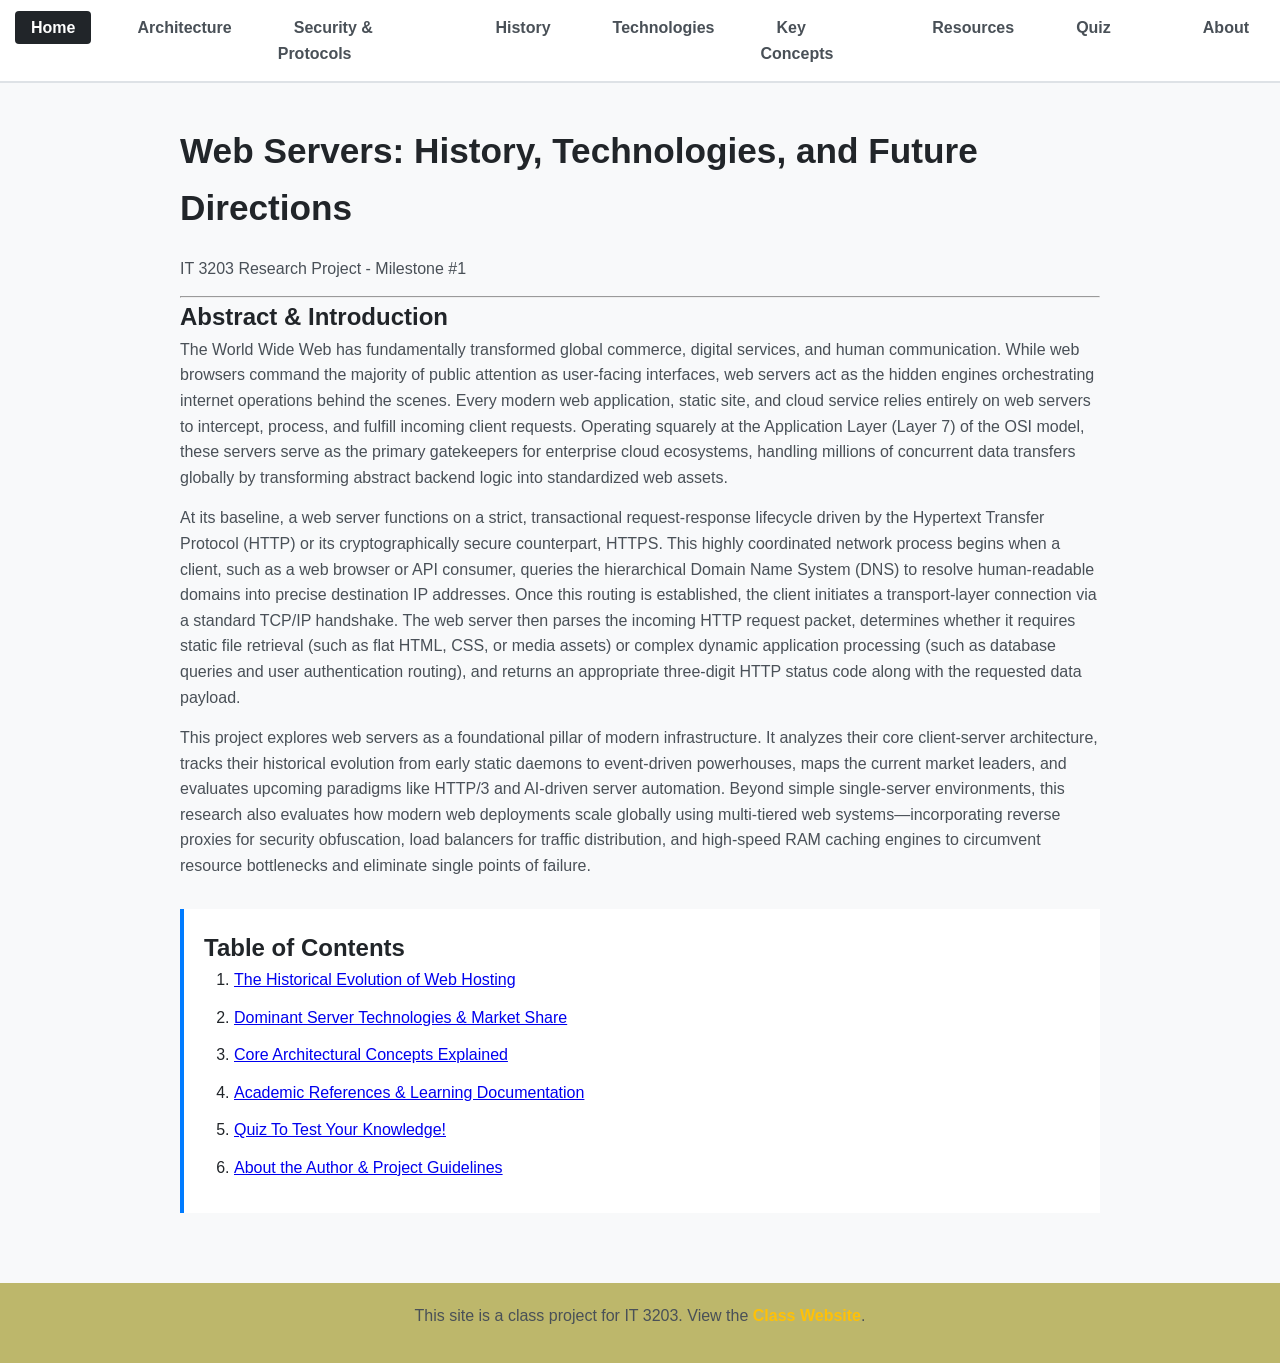
<file: index.html>
<!DOCTYPE html>
<html lang="en">
<head>
    <meta charset="UTF-8">
    <meta name="viewport" content="width=device-width, initial-scale=1.0">
    <title>Web Servers: The Backbone of the Internet</title>
    <link rel="stylesheet" href="style.css">
</head>
<body>
    <header>
        <nav class="main-nav">
            <ul>
                <li><a href="index.html" class="active">Home</a></li>
                <li><a href="architecture.html">Architecture</a></li>
                <li><a href="security.html">Security & Protocols</a></li>
                <li><a href="history.html">History</a></li>
                <li><a href="tech.html">Technologies</a></li>
                <li><a href="concepts.html">Key Concepts</a></li>
                <li><a href="resources.html">Resources</a></li>
                <li><a href="quiz.html">Quiz</a></li> <li>
                <li><a href="about.html">About</a></li>
            </ul>
        </nav>
    </header>

    <main class="content-wrapper">
        <section class="hero-section">
            <h1>Web Servers: History, Technologies, and Future Directions</h1>
            <p class="subtitle">IT 3203 Research Project - Milestone #1</p>
        </section>

        <hr>

        <section class="abstract">
            <h2>Abstract & Introduction</h2>
            <p>The World Wide Web has fundamentally transformed global commerce, digital services, and human communication. While web browsers command the majority of public attention as user-facing interfaces, web servers act as the hidden engines orchestrating internet operations behind the scenes. Every modern web application, static site, and cloud service relies entirely on web servers to intercept, process, and fulfill incoming client requests. Operating squarely at the Application Layer (Layer 7) of the OSI model, these servers serve as the primary gatekeepers for enterprise cloud ecosystems, handling millions of concurrent data transfers globally by transforming abstract backend logic into standardized web assets.</p>
            
            <p>At its baseline, a web server functions on a strict, transactional request-response lifecycle driven by the Hypertext Transfer Protocol (HTTP) or its cryptographically secure counterpart, HTTPS. This highly coordinated network process begins when a client, such as a web browser or API consumer, queries the hierarchical Domain Name System (DNS) to resolve human-readable domains into precise destination IP addresses. Once this routing is established, the client initiates a transport-layer connection via a standard TCP/IP handshake. The web server then parses the incoming HTTP request packet, determines whether it requires static file retrieval (such as flat HTML, CSS, or media assets) or complex dynamic application processing (such as database queries and user authentication routing), and returns an appropriate three-digit HTTP status code along with the requested data payload.</p>
            
            <p>This project explores web servers as a foundational pillar of modern infrastructure. It analyzes their core client-server architecture, tracks their historical evolution from early static daemons to event-driven powerhouses, maps the current market leaders, and evaluates upcoming paradigms like HTTP/3 and AI-driven server automation. Beyond simple single-server environments, this research also evaluates how modern web deployments scale globally using multi-tiered web systems—incorporating reverse proxies for security obfuscation, load balancers for traffic distribution, and high-speed RAM caching engines to circumvent resource bottlenecks and eliminate single points of failure.</p>
        </section>

        <section class="toc-box">
            <h2>Table of Contents</h2>
            <ol class="toc-list">
                <li><a href="history.html">The Historical Evolution of Web Hosting</a></li>
                <li><a href="tech.html">Dominant Server Technologies & Market Share</a></li>
                <li><a href="concepts.html">Core Architectural Concepts Explained</a></li>
                <li><a href="resources.html">Academic References & Learning Documentation</a></li>
                <li><a href="quiz.html">Quiz To Test Your Knowledge!</a></li>
                <li><a href="about.html">About the Author & Project Guidelines</a></li>
            </ol>
        </section>
    </main>

    <footer>
        <p>This site is a class project for IT 3203. View the <a href="https://ksuweb.github.io/IT3203/" target="_blank">Class Website</a>.</p>
    </footer>
    <script src="quiz.js"></script>
</body>
</html>
</file>
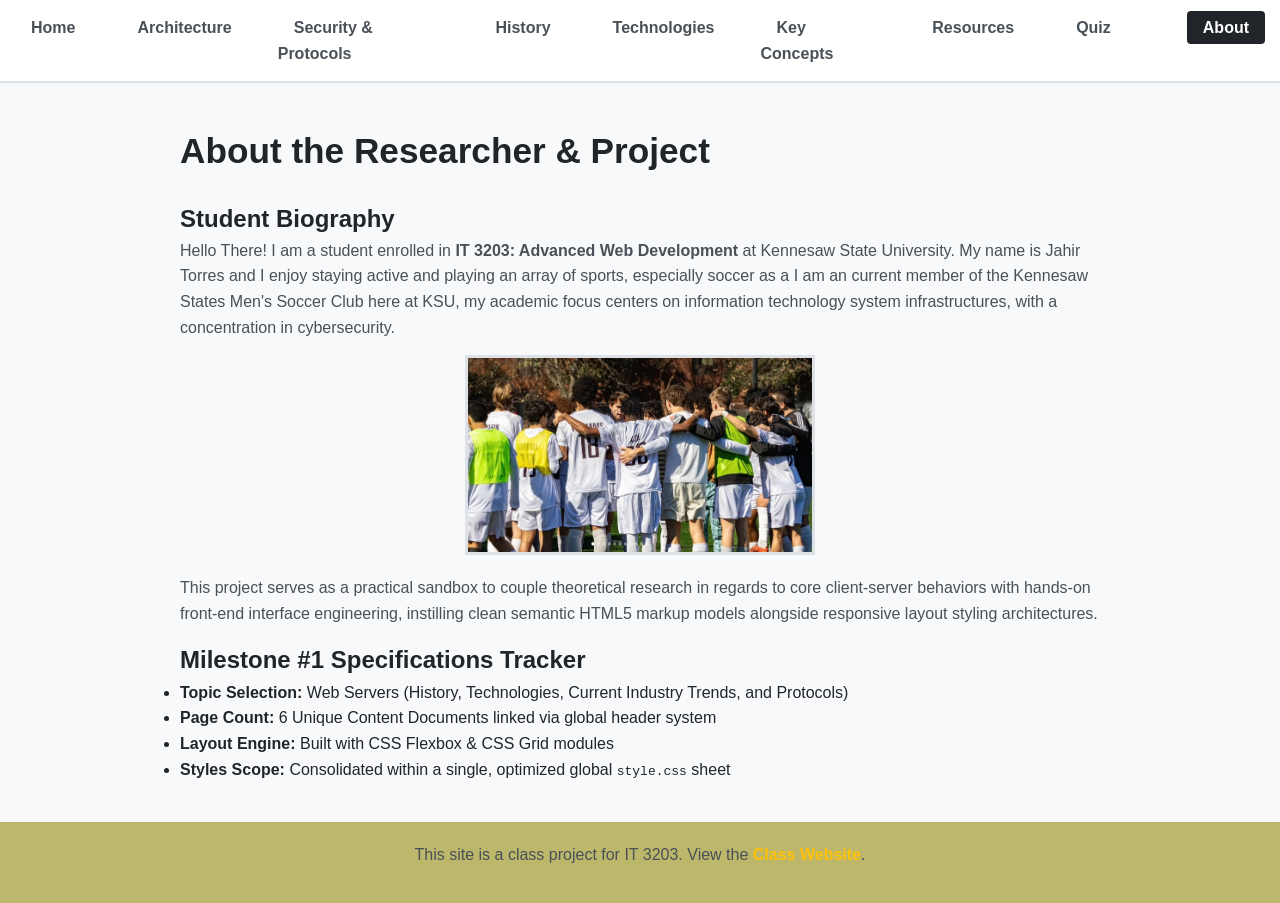
<file: about.html>
<!DOCTYPE html>
<html lang="en">
<head>
    <meta charset="UTF-8">
    <meta name="viewport" content="width=device-width, initial-scale=1.0">
    <title>About Me</title>
    <link rel="stylesheet" href="style.css">
</head>
<body>
    <header>
        <nav class="main-nav">
            <ul>
                <li><a href="index.html">Home</a></li>
                <li><a href="architecture.html">Architecture</a></li>
                <li><a href="security.html">Security & Protocols</a></li>
                <li><a href="history.html">History</a></li>
                <li><a href="tech.html">Technologies</a></li>
                <li><a href="concepts.html">Key Concepts</a></li>
                <li><a href="resources.html">Resources</a></li>
                <li><a href="quiz.html">Quiz</a></li> <li></li>
                <li><a href="about.html" class="active">About</a></li>
            </ul>
        </nav>
    </header>

    <main class="content-wrapper">
        <h1>About the Researcher & Project</h1>
        
        <section class="profile-card">
            <h2>Student Biography</h2>
            <p>Hello There! I am a student enrolled in <strong>IT 3203: Advanced Web Development</strong> at Kennesaw State University. My name is Jahir Torres and I enjoy staying active and playing an array of sports, especially soccer as a I am an current member of the Kennesaw States Men's Soccer Club here at KSU, my academic focus centers on information technology system infrastructures, with a concentration in cybersecurity.</p>
            <img src="ksuclub.jpg.jpeg"class="profile-pic">
            <p>This project serves as a practical sandbox to couple theoretical research in regards to core client-server behaviors with hands-on front-end interface engineering, instilling clean semantic HTML5 markup models alongside responsive layout styling architectures.</p>
        </section>

        <section class="project-summary">
            <h2>Milestone #1 Specifications Tracker</h2>
            <ul>
                <li><strong>Topic Selection:</strong> Web Servers (History, Technologies, Current Industry Trends, and Protocols)</li>
                <li><strong>Page Count:</strong> 6 Unique Content Documents linked via global header system</li>
                <li><strong>Layout Engine:</strong> Built with CSS Flexbox & CSS Grid modules</li>
                <li><strong>Styles Scope:</strong> Consolidated within a single, optimized global <code>style.css</code> sheet</li>
            </ul>
        </section>
    </main>

    <footer>
        <p>This site is a class project for IT 3203. View the <a href="https://ksuweb.github.io/IT3203/" target="_blank">Class Website</a>.</p>
    </footer>
    <script src="quiz.js"></script>
</body>
</html>
</file>
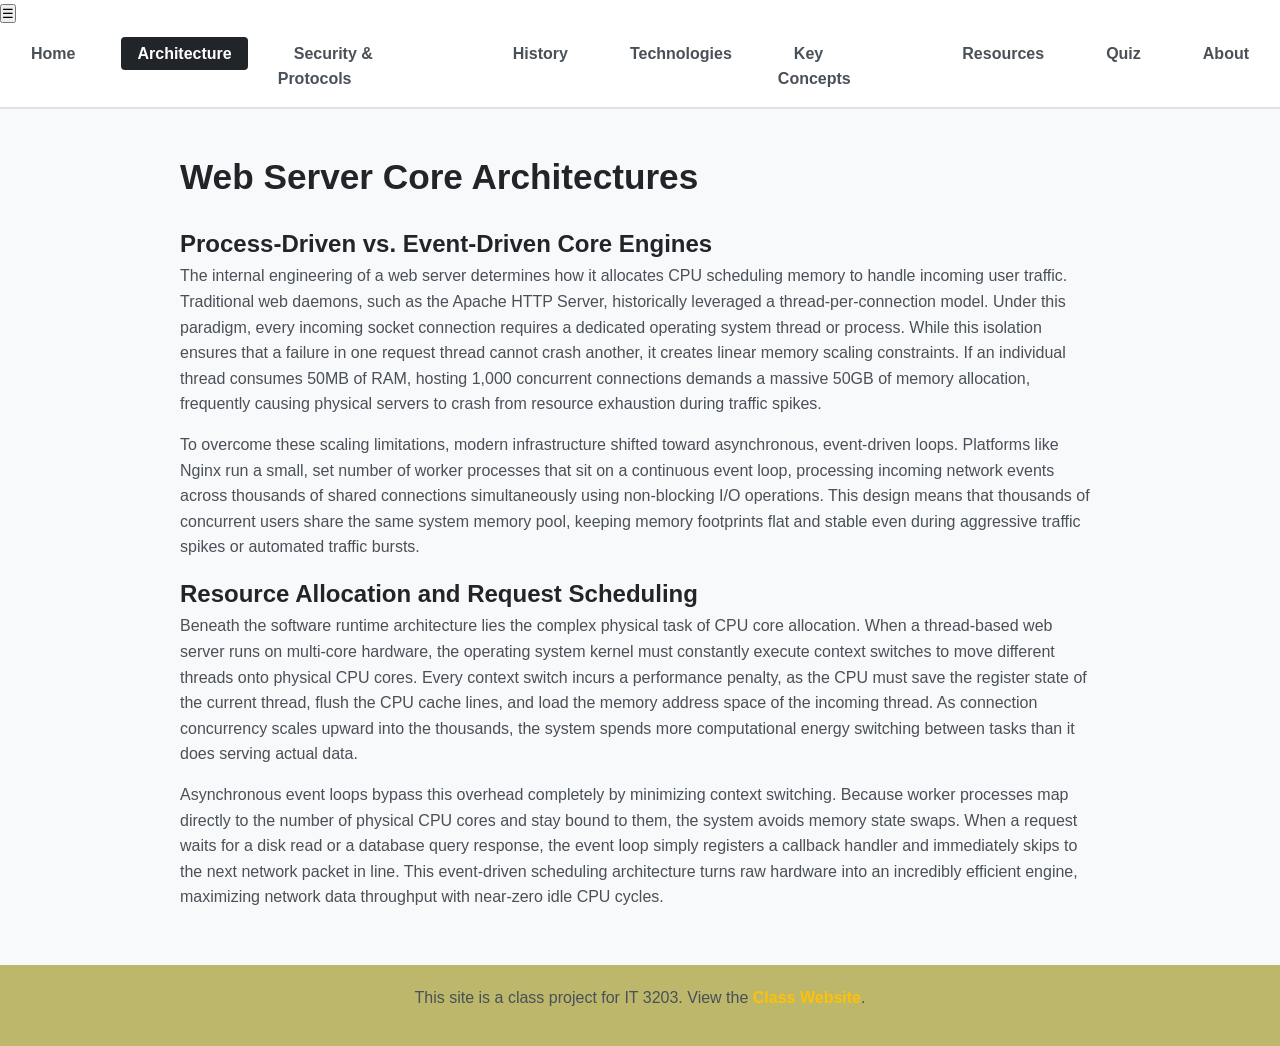
<file: architecture.html>
<!DOCTYPE html>
<html lang="en">
<head>
    <meta charset="UTF-8">
    <meta name="viewport" content="width=device-width, initial-scale=1.0">
    <title>Server Architectures - Web Systems</title>
    <link rel="stylesheet" href="style.css">
</head>
<body>
    <header>
        <nav class="main-nav">
            <button class="menu-toggle" aria-label="Toggle navigation">☰</button>
            <ul class="nav-links">
                <li><a href="index.html">Home</a></li>
                <li><a href="architecture.html" class="active">Architecture</a></li>
                <li><a href="security.html">Security & Protocols</a></li>
                 <li><a href="history.html">History</a></li>
                 <li><a href="tech.html">Technologies</a></li>
                <li><a href="concepts.html">Key Concepts</a></li>
                <li><a href="resources.html">Resources</a></li>
                <li><a href="quiz.html">Quiz</a></li>
                <li><a href="about.html">About</a></li>
            </ul>
        </nav>
    </header>

    <main class="content-wrapper">
        <h1>Web Server Core Architectures</h1>

        <section class="architecture-types">
            <h2>Process-Driven vs. Event-Driven Core Engines</h2>
            <p>The internal engineering of a web server determines how it allocates CPU scheduling memory to handle incoming user traffic. Traditional web daemons, such as the Apache HTTP Server, historically leveraged a thread-per-connection model. Under this paradigm, every incoming socket connection requires a dedicated operating system thread or process. While this isolation ensures that a failure in one request thread cannot crash another, it creates linear memory scaling constraints. If an individual thread consumes 50MB of RAM, hosting 1,000 concurrent connections demands a massive 50GB of memory allocation, frequently causing physical servers to crash from resource exhaustion during traffic spikes.</p>
            
            <p>To overcome these scaling limitations, modern infrastructure shifted toward asynchronous, event-driven loops. Platforms like Nginx run a small, set number of worker processes that sit on a continuous event loop, processing incoming network events across thousands of shared connections simultaneously using non-blocking I/O operations. This design means that thousands of concurrent users share the same system memory pool, keeping memory footprints flat and stable even during aggressive traffic spikes or automated traffic bursts.</p>
        </section>

        <section class="resource-allocation">
            <h2>Resource Allocation and Request Scheduling</h2>
            <p>Beneath the software runtime architecture lies the complex physical task of CPU core allocation. When a thread-based web server runs on multi-core hardware, the operating system kernel must constantly execute context switches to move different threads onto physical CPU cores. Every context switch incurs a performance penalty, as the CPU must save the register state of the current thread, flush the CPU cache lines, and load the memory address space of the incoming thread. As connection concurrency scales upward into the thousands, the system spends more computational energy switching between tasks than it does serving actual data.</p>
            
            <p>Asynchronous event loops bypass this overhead completely by minimizing context switching. Because worker processes map directly to the number of physical CPU cores and stay bound to them, the system avoids memory state swaps. When a request waits for a disk read or a database query response, the event loop simply registers a callback handler and immediately skips to the next network packet in line. This event-driven scheduling architecture turns raw hardware into an incredibly efficient engine, maximizing network data throughput with near-zero idle CPU cycles.</p>
        </section>
    </main>

    <footer>
        <p>This site is a class project for IT 3203. View the <a href="https://ksuweb.github.io/IT3203/" target="_blank">Class Website</a>.</p>
    </footer>
    <script src="quiz.js"></script>
</body>
</html>
</file>
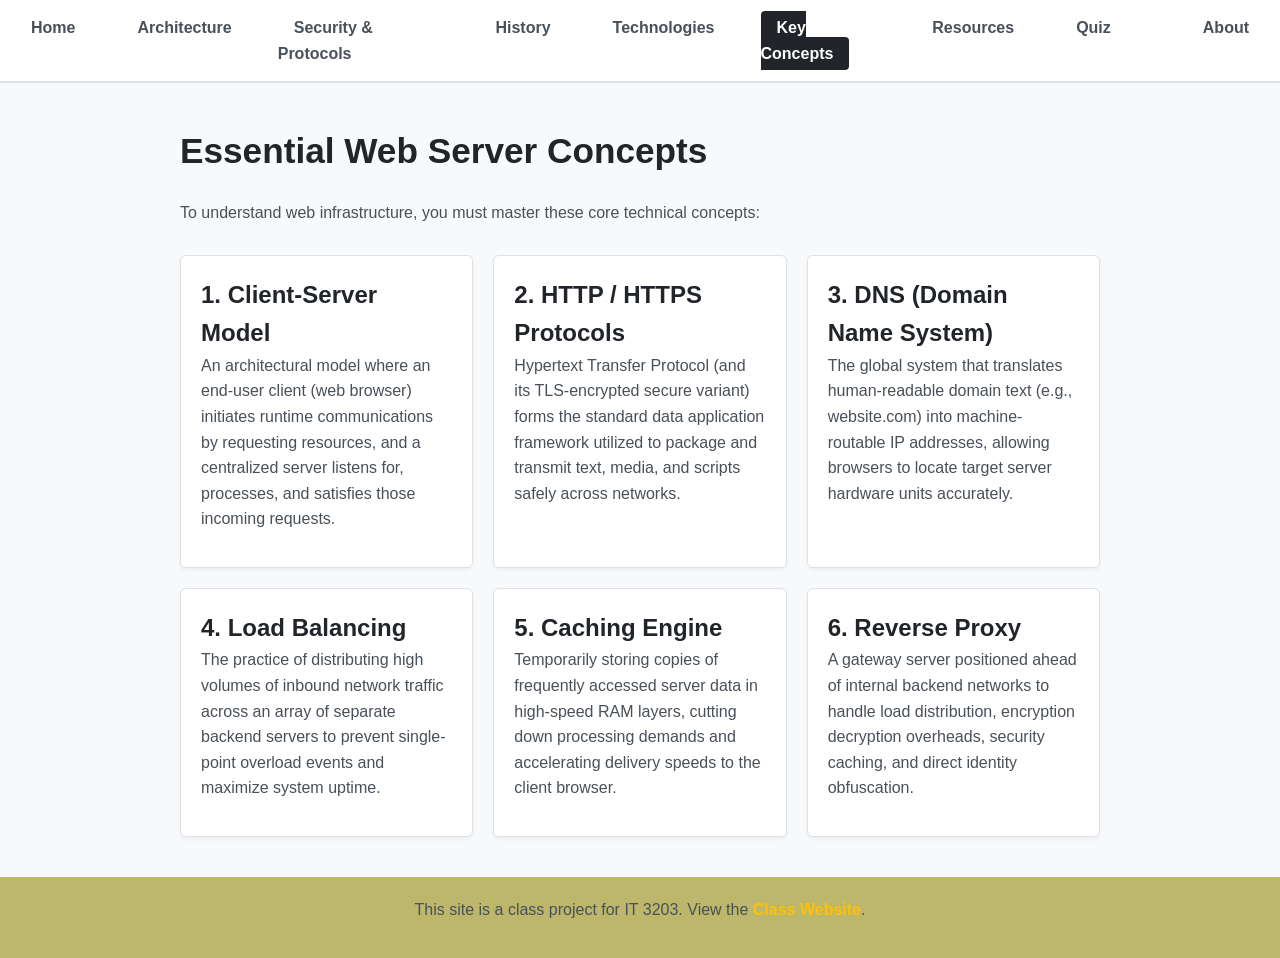
<file: concepts.html>
<!DOCTYPE html>
<html lang="en">
<head>
    <meta charset="UTF-8">
    <meta name="viewport" content="width=device-width, initial-scale=1.0">
    <title>Key Concepts</title>
    <link rel="stylesheet" href="style.css">
</head>
<body>
    <header>
        <nav class="main-nav">
            <ul>
                <li><a href="index.html">Home</a></li>
                <li><a href="architecture.html">Architecture</a></li>
                <li><a href="security.html">Security & Protocols</a></li>
                <li><a href="history.html">History</a></li>
                <li><a href="tech.html">Technologies</a></li>
                <li><a href="concepts.html" class="active">Key Concepts</a></li>
                <li><a href="resources.html">Resources</a></li>
                <li><a href="quiz.html">Quiz</a></li> <li></li>
                <li><a href="about.html">About</a></li>
            </ul>
        </nav>
    </header>

    <main class="content-wrapper">
        <h1>Essential Web Server Concepts</h1>
        <p>To understand web infrastructure, you must master these core technical concepts:</p>
        
        <div class="concepts-grid">
            <div class="card">
                <h2>1. Client-Server Model</h2>
                <p>An architectural model where an end-user client (web browser) initiates runtime communications by requesting resources, and a centralized server listens for, processes, and satisfies those incoming requests.</p>
            </div>
            <div class="card">
                <h2>2. HTTP / HTTPS Protocols</h2>
                <p>Hypertext Transfer Protocol (and its TLS-encrypted secure variant) forms the standard data application framework utilized to package and transmit text, media, and scripts safely across networks.</p>
            </div>
            <div class="card">
                <h2>3. DNS (Domain Name System)</h2>
                <p>The global system that translates human-readable domain text (e.g., website.com) into machine-routable IP addresses, allowing browsers to locate target server hardware units accurately.</p>
            </div>
            <div class="card">
                <h2>4. Load Balancing</h2>
                <p>The practice of distributing high volumes of inbound network traffic across an array of separate backend servers to prevent single-point overload events and maximize system uptime.</p>
            </div>
            <div class="card">
                <h2>5. Caching Engine</h2>
                <p>Temporarily storing copies of frequently accessed server data in high-speed RAM layers, cutting down processing demands and accelerating delivery speeds to the client browser.</p>
            </div>
            <div class="card">
                <h2>6. Reverse Proxy</h2>
                <p>A gateway server positioned ahead of internal backend networks to handle load distribution, encryption decryption overheads, security caching, and direct identity obfuscation.</p>
            </div>
        </div>
    </main>

    <footer>
        <p>This site is a class project for IT 3203. View the <a href="https://ksuweb.github.io/IT3203/" target="_blank">Class Website</a>.</p>
    </footer>
    <script src="quiz.js"></script>
</body>
</html>
</file>
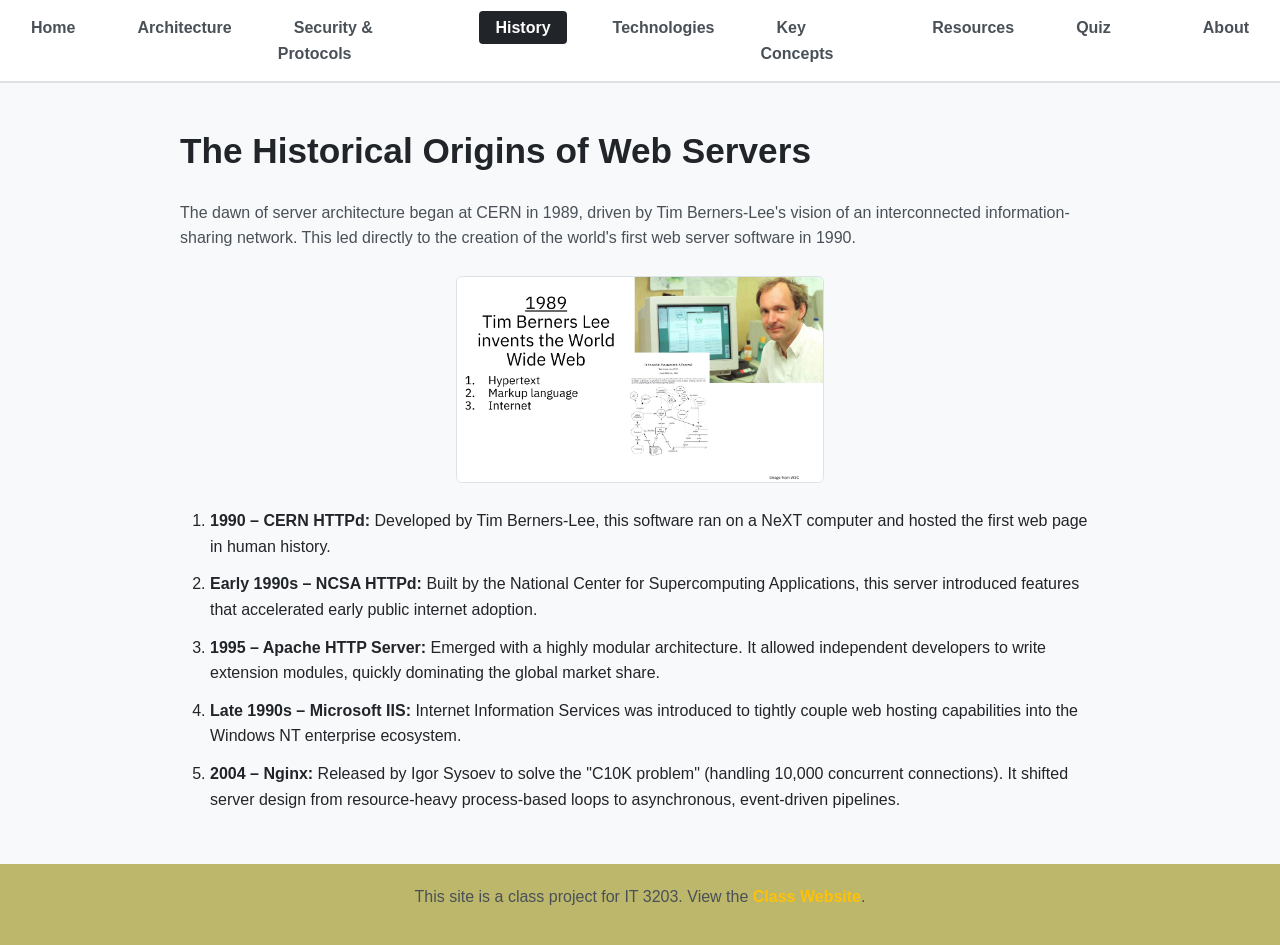
<file: history.html>
<!DOCTYPE html>
<html lang="en">
<head>
    <meta charset="UTF-8">
    <meta name="viewport" content="width=device-width, initial-scale=1.0">
    <title>History of Web Servers</title>
    <link rel="stylesheet" href="style.css">
</head>
<body>
    <header>
        <nav class="main-nav">
            <ul>
                <li><a href="index.html">Home</a></li>
                <li><a href="architecture.html">Architecture</a></li>
                <li><a href="security.html">Security & Protocols</a></li>
                <li><a href="history.html" class="active">History</a></li>
                <li><a href="tech.html">Technologies</a></li>
                <li><a href="concepts.html">Key Concepts</a></li>
                <li><a href="resources.html">Resources</a></li>
                <li><a href="quiz.html">Quiz</a></li> <li></li>
                <li><a href="about.html">About</a></li>
            </ul>
        </nav>
    </header>

    <main class="content-wrapper">
        <h1>The Historical Origins of Web Servers</h1>
        <p>The dawn of server architecture began at CERN in 1989, driven by Tim Berners-Lee's vision of an interconnected information-sharing network. This led directly to the creation of the world's first web server software in 1990.</p>
        <img src="bernerslee.jpeg"class="history-pic">
        
        <ol class="timeline-list">
            <li><strong>1990 – CERN HTTPd:</strong> Developed by Tim Berners-Lee, this software ran on a NeXT computer and hosted the first web page in human history.</li>
            <li><strong>Early 1990s – NCSA HTTPd:</strong> Built by the National Center for Supercomputing Applications, this server introduced features that accelerated early public internet adoption.</li>
            <li><strong>1995 – Apache HTTP Server:</strong> Emerged with a highly modular architecture. It allowed independent developers to write extension modules, quickly dominating the global market share.</li>
            <li><strong>Late 1990s – Microsoft IIS:</strong> Internet Information Services was introduced to tightly couple web hosting capabilities into the Windows NT enterprise ecosystem.</li>
            <li><strong>2004 – Nginx:</strong> Released by Igor Sysoev to solve the "C10K problem" (handling 10,000 concurrent connections). It shifted server design from resource-heavy process-based loops to asynchronous, event-driven pipelines.</li>
        </ol>
    </main>

    <footer>
        <p>This site is a class project for IT 3203. View the <a href="https://ksuweb.github.io/IT3203/" target="_blank">Class Website</a>.</p>
    </footer>
    <script src="quiz.js"></script>
</body>
</html>
</file>
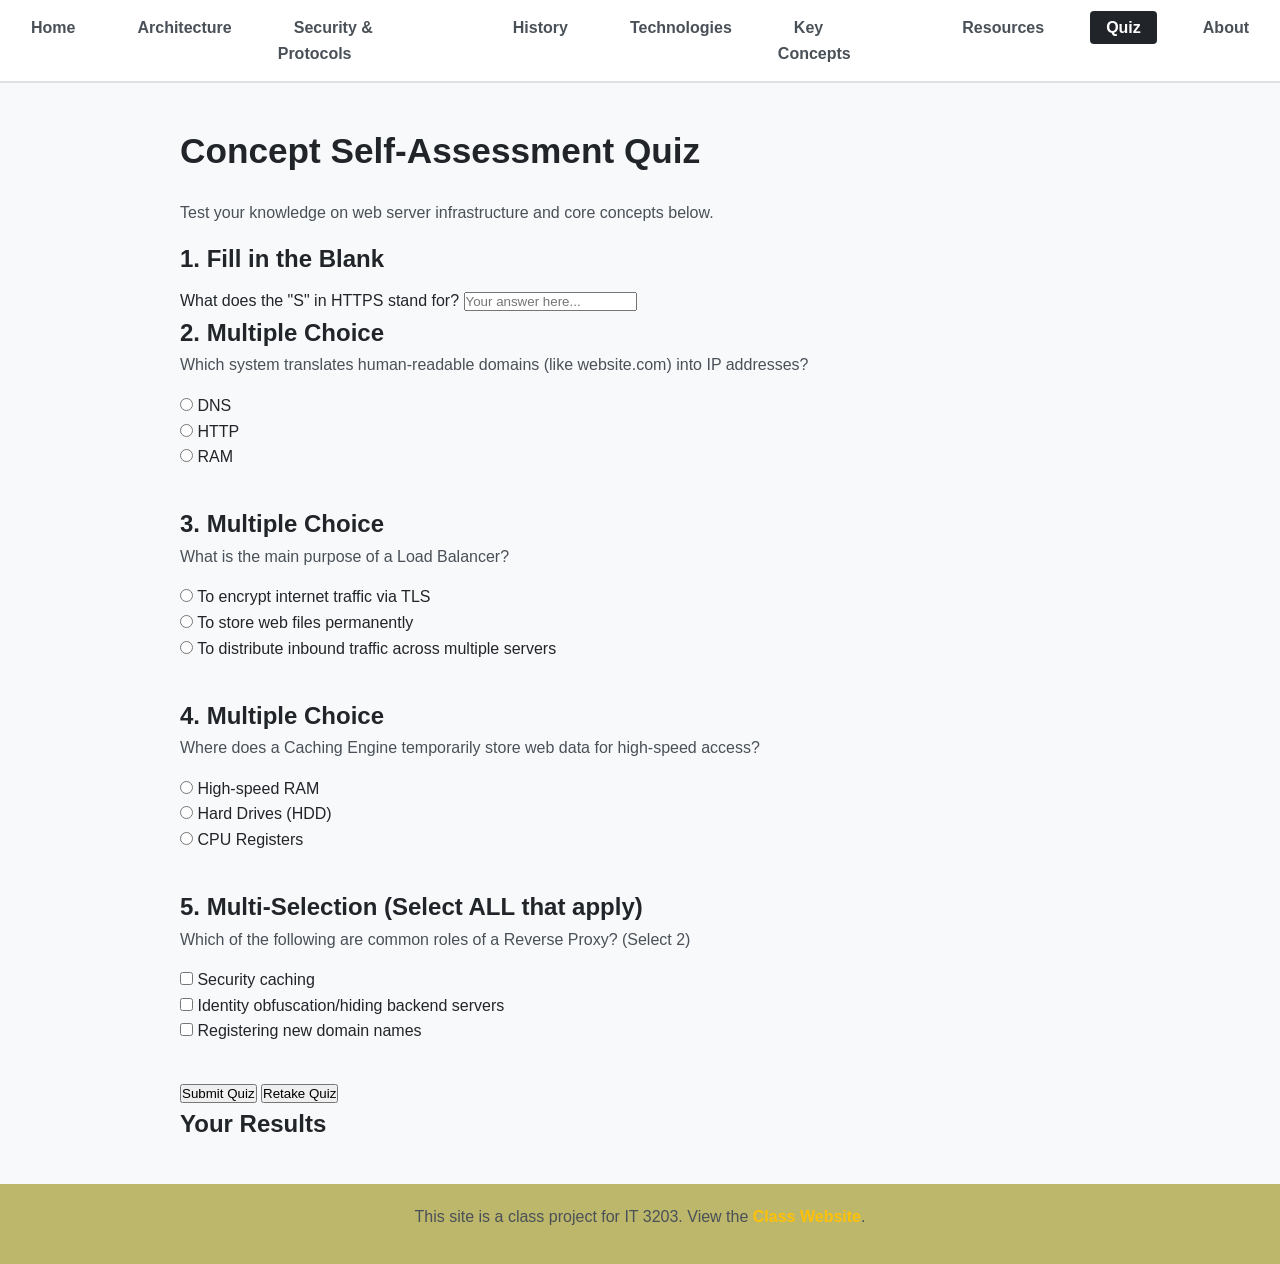
<file: quiz.html>
<!DOCTYPE html>
<html lang="en">
<head>
    <meta charset="UTF-8">
    <meta name="viewport" content="width=device-width, initial-scale=1.0">
    <title>Web Server Concepts - Quiz</title>
    <link rel="stylesheet" href="style.css">
</head>
<body>
    <header>
        <nav class="main-nav">
            <ul>
                <li><a href="index.html">Home</a></li>
                <li><a href="architecture.html">Architecture</a></li>
                <li><a href="security.html">Security & Protocols</a></li>
                <li><a href="history.html">History</a></li>
                <li><a href="tech.html">Technologies</a></li>
                <li><a href="concepts.html">Key Concepts</a></li>
                <li><a href="resources.html">Resources</a></li>
                <li><a href="quiz.html" class="active">Quiz</a></li>
                <li><a href="about.html">About</a></li>
            </ul>
        </nav>
    </header>

    <main class="content-wrapper">
        <h1>Concept Self-Assessment Quiz</h1>
        <p>Test your knowledge on web server infrastructure and core concepts below.</p>

        <form id="quiz-form">
            
            <div class="quiz-question" id="q1-container">
                <h2>1. Fill in the Blank</h2>
                <label for="q1">What does the "S" in HTTPS stand for?</label>
                <input type="text" id="q1" name="q1" placeholder="Your answer here..." required>
                <div class="feedback" id="q1-feedback"></div>
            </div>

            <div class="quiz-question" id="q2-container">
                <h2>2. Multiple Choice</h2>
                <p>Which system translates human-readable domains (like website.com) into IP addresses?</p>
                <label><input type="radio" name="q2" value="DNS" required> DNS</label><br>
                <label><input type="radio" name="q2" value="HTTP"> HTTP</label><br>
                <label><input type="radio" name="q2" value="RAM"> RAM</label><br>
                <div class="feedback" id="q2-feedback"></div>
            </div>

            <div class="quiz-question" id="q3-container">
                <h2>3. Multiple Choice</h2>
                <p>What is the main purpose of a Load Balancer?</p>
                <label><input type="radio" name="q3" value="A" required> To encrypt internet traffic via TLS</label><br>
                <label><input type="radio" name="q3" value="B"> To store web files permanently</label><br>
                <label><input type="radio" name="q3" value="C"> To distribute inbound traffic across multiple servers</label><br>
                <div class="feedback" id="q3-feedback"></div>
            </div>

            <div class="quiz-question" id="q4-container">
                <h2>4. Multiple Choice</h2>
                <p>Where does a Caching Engine temporarily store web data for high-speed access?</p>
                <label><input type="radio" name="q4" value="RAM" required> High-speed RAM</label><br>
                <label><input type="radio" name="q4" value="HDD"> Hard Drives (HDD)</label><br>
                <label><input type="radio" name="q4" value="CPU"> CPU Registers</label><br>
                <div class="feedback" id="q4-feedback"></div>
            </div>

            <div class="quiz-question" id="q5-container">
                <h2>5. Multi-Selection (Select ALL that apply)</h2>
                <p>Which of the following are common roles of a Reverse Proxy? (Select 2)</p>
                <label><input type="checkbox" name="q5" value="caching"> Security caching</label><br>
                <label><input type="checkbox" name="q5" value="obfuscation"> Identity obfuscation/hiding backend servers</label><br>
                <label><input type="checkbox" name="q5" value="domain"> Registering new domain names</label><br>
                <div class="feedback" id="q5-feedback"></div>
            </div>

            <div class="quiz-actions">
                <button type="submit" id="submit-btn">Submit Quiz</button>
                <button type="button" id="reset-btn" class="hidden">Retake Quiz</button>
            </div>
        </form>

        <div id="results-panel" class="hidden">
            <h2>Your Results</h2>
            <div id="score-display"></div>
            <div id="status-display"></div>
        </div>
    </main>

    <footer>
        <p>This site is a class project for IT 3203. View the <a href="https://ksuweb.github.io/IT3203/" target="_blank" rel="noopener">Class Website</a>.</p>
    </footer>

    <script src="quiz.js"></script>
</body>
</html>
</file>
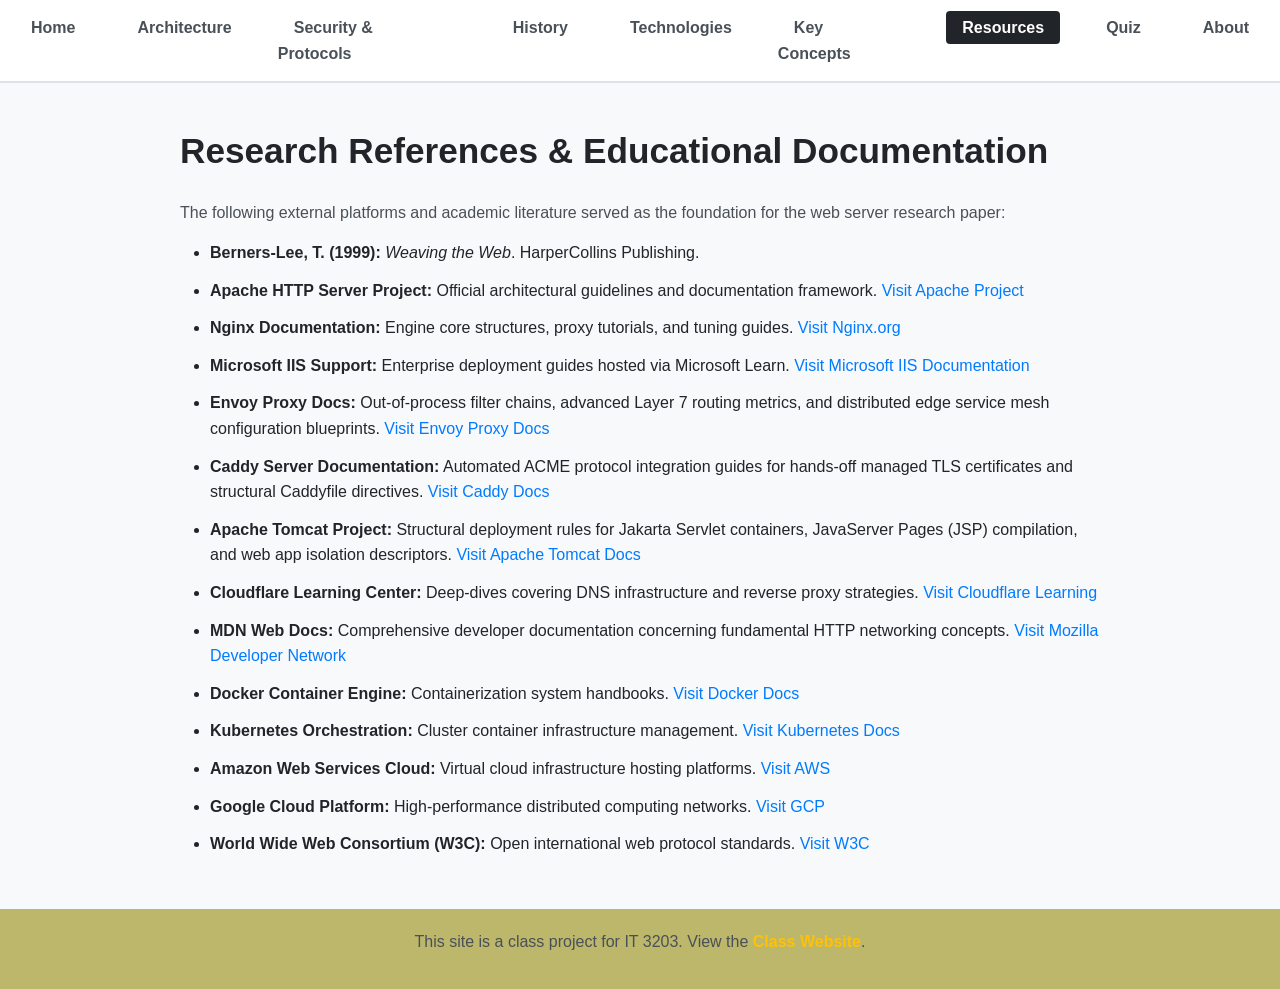
<file: resources.html>
<!DOCTYPE html>
<html lang="en">
<head>
    <meta charset="UTF-8">
    <meta name="viewport" content="width=device-width, initial-scale=1.0">
    <title>References and Resources</title>
    <link rel="stylesheet" href="style.css">
</head>
<body>
    <header>
        <nav class="main-nav">
            <ul>
                <li><a href="index.html">Home</a></li>
                <li><a href="architecture.html">Architecture</a></li>
                <li><a href="security.html">Security & Protocols</a></li>
                <li><a href="history.html">History</a></li>
                <li><a href="tech.html">Technologies</a></li>
                <li><a href="concepts.html">Key Concepts</a></li>
                <li><a href="resources.html" class="active">Resources</a></li>
                <li><a href="quiz.html">Quiz</a></li>
                <li><a href="about.html">About</a></li>
            </ul>
        </nav>
    </header>

    <main class="content-wrapper">
        <h1>Research References & Educational Documentation</h1>
        <p>The following external platforms and academic literature served as the foundation for the web server research paper:</p>
        
        <ul class="resource-list">
            <li><strong>Berners-Lee, T. (1999):</strong> <em>Weaving the Web</em>. HarperCollins Publishing.</li>
            <li><strong>Apache HTTP Server Project:</strong> Official architectural guidelines and documentation framework. <a href="https://httpd.apache.org" target="_blank">Visit Apache Project</a></li>
            <li><strong>Nginx Documentation:</strong> Engine core structures, proxy tutorials, and tuning guides. <a href="https://nginx.org" target="_blank">Visit Nginx.org</a></li>
            <li><strong>Microsoft IIS Support:</strong> Enterprise deployment guides hosted via Microsoft Learn. <a href="https://learn.microsoft.com/iis" target="_blank">Visit Microsoft IIS Documentation</a></li>
            <li><strong>Envoy Proxy Docs:</strong> Out-of-process filter chains, advanced Layer 7 routing metrics, and distributed edge service mesh configuration blueprints. <a href="https://www.envoyproxy.io/docs" target="_blank">Visit Envoy Proxy Docs</a></li>
            <li><strong>Caddy Server Documentation:</strong> Automated ACME protocol integration guides for hands-off managed TLS certificates and structural Caddyfile directives. <a href="https://caddyserver.com/docs/" target="_blank">Visit Caddy Docs</a></li>
            <li><strong>Apache Tomcat Project:</strong> Structural deployment rules for Jakarta Servlet containers, JavaServer Pages (JSP) compilation, and web app isolation descriptors. <a href="https://tomcat.apache.org/tomcat-9.0-doc/index.html" target="_blank">Visit Apache Tomcat Docs</a></li>
            <li><strong>Cloudflare Learning Center:</strong> Deep-dives covering DNS infrastructure and reverse proxy strategies. <a href="https://www.cloudflare.com/learning" target="_blank">Visit Cloudflare Learning</a></li>
            <li><strong>MDN Web Docs:</strong> Comprehensive developer documentation concerning fundamental HTTP networking concepts. <a href="https://developer.mozilla.org" target="_blank">Visit Mozilla Developer Network</a></li>
            <li><strong>Docker Container Engine:</strong> Containerization system handbooks. <a href="https://docs.docker.com" target="_blank">Visit Docker Docs</a></li>
            <li><strong>Kubernetes Orchestration:</strong> Cluster container infrastructure management. <a href="https://kubernetes.io" target="_blank">Visit Kubernetes Docs</a></li>
            <li><strong>Amazon Web Services Cloud:</strong> Virtual cloud infrastructure hosting platforms. <a href="https://aws.amazon.com" target="_blank">Visit AWS</a></li>
            <li><strong>Google Cloud Platform:</strong> High-performance distributed computing networks. <a href="https://cloud.google.com" target="_blank">Visit GCP</a></li>
            <li><strong>World Wide Web Consortium (W3C):</strong> Open international web protocol standards. <a href="https://www.w3.org" target="_blank">Visit W3C</a></li>
        </ul>
    </main>

    <footer>
        <p>This site is a class project for IT 3203. View the <a href="https://ksuweb.github.io/IT3203/" target="_blank">Class Website</a>.</p>
    </footer>
    <script src="quiz.js"></script>
</body>
</html>
</file>
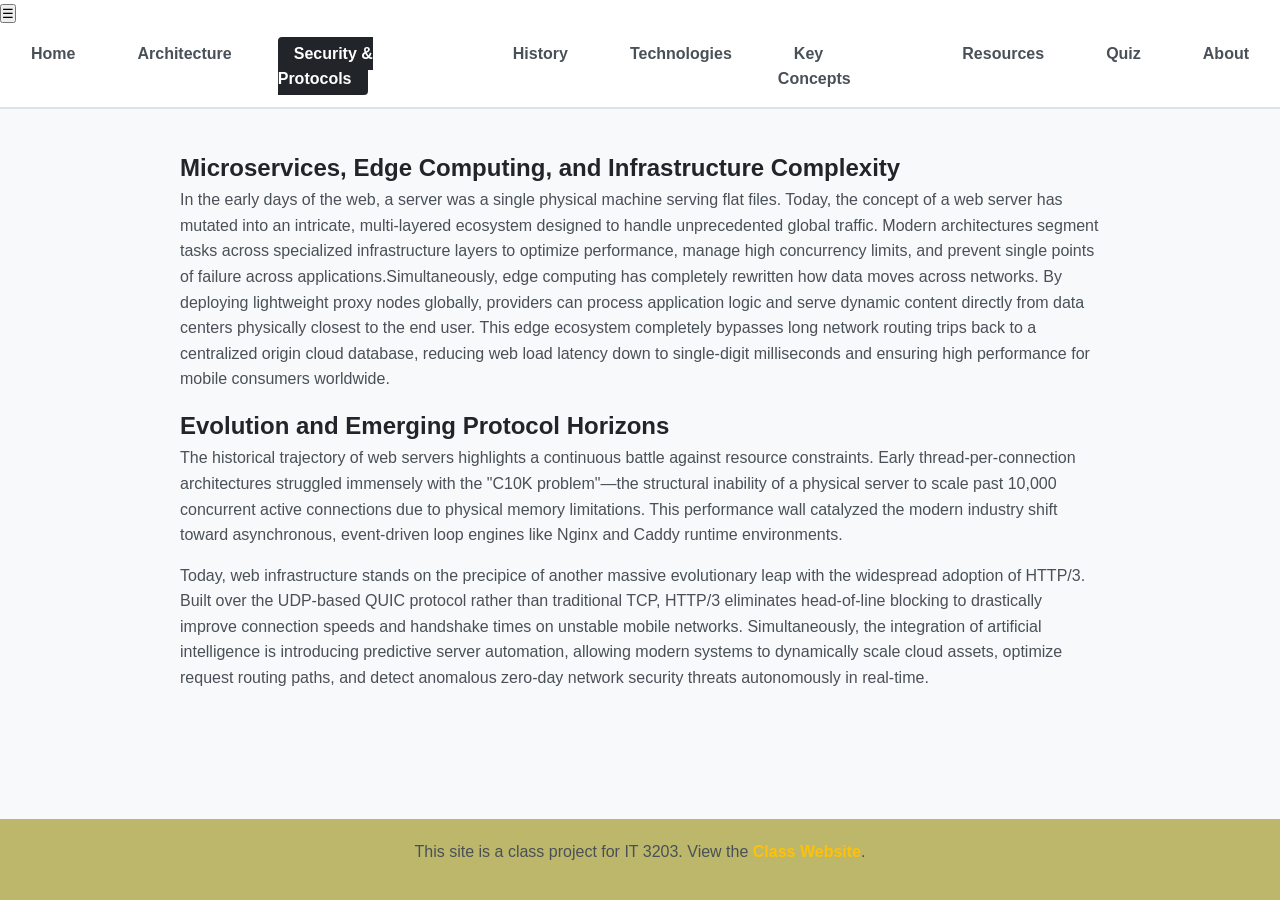
<file: security.html>
<!DOCTYPE html>
<html lang="en">
<head>
    <meta charset="UTF-8">
    <meta name="viewport" content="width=device-width, initial-scale=1.0">
    <title>Security & Protocols - Web Systems</title>
    <link rel="stylesheet" href="style.css">
</head>
<body>
    <header>
        <nav class="main-nav">
            <button class="menu-toggle" aria-label="Toggle navigation">☰</button>
            <ul class="nav-links">
                <li><a href="index.html">Home</a></li>
                <li><a href="architecture.html">Architecture</a></li>
                <li><a href="security.html" class="active">Security & Protocols</a></li>
                 <li><a href="history.html">History</a></li>
                 <li><a href="tech.html">Technologies</a></li>
                <li><a href="concepts.html">Key Concepts</a></li>
                <li><a href="resources.html">Resources</a></li>
                <li><a href="quiz.html">Quiz</a></li>
                <li><a href="about.html">About</a></li>
            </ul>
        </nav>
    </header>

    <main class="content-wrapper">
        <section class="topology">
            <h2>Microservices, Edge Computing, and Infrastructure Complexity</h2>
            <p>In the early days of the web, a server was a single physical machine serving flat files. Today, the concept of a web server has mutated into an intricate, multi-layered ecosystem designed to handle unprecedented global traffic. Modern architectures segment tasks across specialized infrastructure layers to optimize performance, manage high concurrency limits, and prevent single points of failure across applications.Simultaneously, edge computing has completely rewritten how data moves across networks. By deploying lightweight proxy nodes globally, providers can process application logic and serve dynamic content directly from data centers physically closest to the end user. This edge ecosystem completely bypasses long network routing trips back to a centralized origin cloud database, reducing web load latency down to single-digit milliseconds and ensuring high performance for mobile consumers worldwide.</p>
            
   
        <section class="evolution">
            <h2>Evolution and Emerging Protocol Horizons</h2>
            <p>The historical trajectory of web servers highlights a continuous battle against resource constraints. Early thread-per-connection architectures struggled immensely with the "C10K problem"—the structural inability of a physical server to scale past 10,000 concurrent active connections due to physical memory limitations. This performance wall catalyzed the modern industry shift toward asynchronous, event-driven loop engines like Nginx and Caddy runtime environments.</p>
            
            <p>Today, web infrastructure stands on the precipice of another massive evolutionary leap with the widespread adoption of HTTP/3. Built over the UDP-based QUIC protocol rather than traditional TCP, HTTP/3 eliminates head-of-line blocking to drastically improve connection speeds and handshake times on unstable mobile networks. Simultaneously, the integration of artificial intelligence is introducing predictive server automation, allowing modern systems to dynamically scale cloud assets, optimize request routing paths, and detect anomalous zero-day network security threats autonomously in real-time.</p>
        </section>
    </main>

    <footer>
        <p>This site is a class project for IT 3203. View the <a href="https://ksuweb.github.io/IT3203/" target="_blank">Class Website</a>.</p>
    </footer>
    <script src="quiz.js"></script>
</body>
</html>
</file>
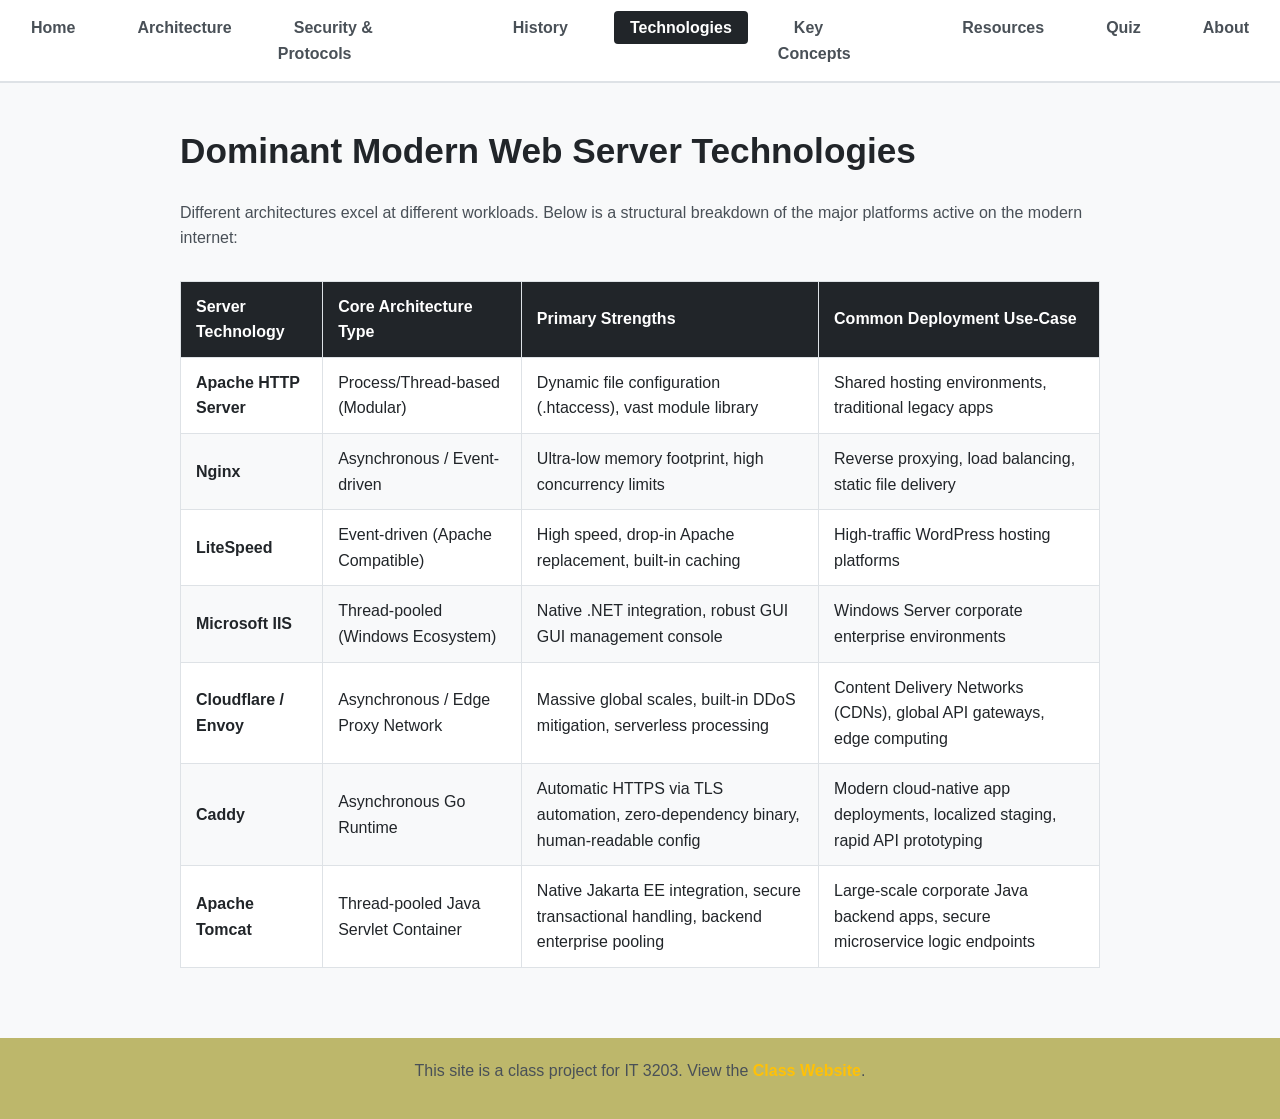
<file: tech.html>
<!DOCTYPE html>
<html lang="en">
<head>
    <meta charset="UTF-8">
    <meta name="viewport" content="width=device-width, initial-scale=1.0">
    <title>Web Server Technologies</title>
    <link rel="stylesheet" href="style.css">
</head>
<body>
    <header>
        <nav class="main-nav">
            <ul>
                <li><a href="index.html">Home</a></li>
                <li><a href="architecture.html">Architecture</a></li>
                <li><a href="security.html">Security & Protocols</a></li>
                <li><a href="history.html">History</a></li>
                <li><a href="tech.html" class="active">Technologies</a></li>
                <li><a href="concepts.html">Key Concepts</a></li>
                <li><a href="resources.html">Resources</a></li>
                <li><a href="quiz.html">Quiz</a></li>
                <li><a href="about.html">About</a></li>
            </ul>
        </nav>
    </header>

    <main class="content-wrapper">
        <h1>Dominant Modern Web Server Technologies</h1>
        <p>Different architectures excel at different workloads. Below is a structural breakdown of the major platforms active on the modern internet:</p>
        
        <table class="tech-table">
            <thead>
                <tr>
                    <th>Server Technology</th>
                    <th>Core Architecture Type</th>
                    <th>Primary Strengths</th>
                    <th>Common Deployment Use-Case</th>
                </tr>
            </thead>
            <tbody>
                <tr>
                    <td><strong>Apache HTTP Server</strong></td>
                    <td>Process/Thread-based (Modular)</td>
                    <td>Dynamic file configuration (.htaccess), vast module library</td>
                    <td>Shared hosting environments, traditional legacy apps</td>
                </tr>
                <tr>
                    <td><strong>Nginx</strong></td>
                    <td>Asynchronous / Event-driven</td>
                    <td>Ultra-low memory footprint, high concurrency limits</td>
                    <td>Reverse proxying, load balancing, static file delivery</td>
                </tr>
                <tr>
                    <td><strong>LiteSpeed</strong></td>
                    <td>Event-driven (Apache Compatible)</td>
                    <td>High speed, drop-in Apache replacement, built-in caching</td>
                    <td>High-traffic WordPress hosting platforms</td>
                </tr>
                <tr>
                    <td><strong>Microsoft IIS</strong></td>
                    <td>Thread-pooled (Windows Ecosystem)</td>
                    <td>Native .NET integration, robust GUI GUI management console</td>
                    <td>Windows Server corporate enterprise environments</td>
                </tr>
                <tr>
                    <td><strong>Cloudflare / Envoy</strong></td>
                    <td>Asynchronous / Edge Proxy Network</td>
                    <td>Massive global scales, built-in DDoS mitigation, serverless processing</td>
                    <td>Content Delivery Networks (CDNs), global API gateways, edge computing</td>
                </tr>
                <tr>
                            <td><strong>Caddy</strong></td>
                            <td>Asynchronous Go Runtime</td>
                            <td>Automatic HTTPS via TLS automation, zero-dependency binary, human-readable config</td>
                            <td>Modern cloud-native app deployments, localized staging, rapid API prototyping</td>
                        </tr>
                        <tr>
                            <td><strong>Apache Tomcat</strong></td>
                            <td>Thread-pooled Java Servlet Container</td>
                            <td>Native Jakarta EE integration, secure transactional handling, backend enterprise pooling</td>
                            <td>Large-scale corporate Java backend apps, secure microservice logic endpoints</td>
                        </tr>
            </tbody>
        </table>
    </main>

    <footer>
        <p>This site is a class project for IT 3203. View the <a href="https://ksuweb.github.io/IT3203/" target="_blank">Class Website</a>.</p>
    </footer>
    <script src="quiz.js"></script>
</body>
</html>
</file>
<file: style.css>
:root {
    --bg-primary: #f8f9fa;
    --bg-surface: #ffffff;
    --text-main: #212529;
    --text-muted: #495057;
    --accent-color: #007bff;
    --accent-hover: #0056b3;
    --border-color: #dee2e6;
    --footer-bg: #BDB76B;
    --footer-text: #f8f9fa;
}

* {
    box-sizing: border-box;
    margin: 0;
    padding: 0;
}

/* 1. ELEMENT SELECTOR TYPE DEMONSTRATION */
body {
    font-family: -apple-system, BlinkMacSystemFont, "Segoe UI", Roboto, sans-serif;
    line-height: 1.6;
    background-color: var(--bg-primary);
    color: var(--text-main);
    display: flex;
    flex-direction: column;
    min-height: 100vh;
}

/* ==========================================================================
   NAVIGATION BAR HEADER (IMPLEMENTING FLEXBOX)
   ========================================================================== */
header {
    background-color: var(--bg-surface);
    border-bottom: 2px solid var(--border-color);
    position: sticky;
    top: 0;
    z-index: 1000;
}

.main-nav ul {
    display: flex;                /* REQUIRED: Layout implementation using Flexbox */
    justify-content: center;
    list-style: none;
    padding: 15px 0;
}

.main-nav li {
    margin: 0 15px;
}

.main-nav a {
    text-decoration: none;
    color: var(--text-muted);
    font-weight: 600;
    padding: 8px 16px;
    border-radius: 4px;
    transition: all 0.3s ease;    /* Smooth transitions for interactive hover effects */
}

/* REQUIRED: Hover state design on interactive link parameters */
.main-nav a:hover {
    color: var(--bg-surface);
    background-color: var(--accent-color);
}

.main-nav a.active {
    color: var(--bg-surface);
    background-color: var(--text-main);
}

/* ==========================================================================
   2. CLASS SELECTOR DEMONSTRATIONS (LAYOUT & WRAPPERS)
   ========================================================================== */
.content-wrapper {
    flex: 1;
    width: 100%;
    max-width: 960px;
    margin: 40px auto;          /* Explicit Margin utilization */
    padding: 0 20px;            /* Explicit Padding utilization */
}

h1 {
    margin-bottom: 20px;
    color: var(--text-main);
    font-size: 2.2rem;
}

p {
    margin-bottom: 15px;
    color: var(--text-muted);
}

/* ==========================================================================
   GRID LAYOUT DEMONSTRATION (KEY CONCEPTS CARD SYSTEM)
   ========================================================================== */
.concepts-grid {
    display: grid;              /* REQUIRED: Layout implementation using CSS Grid */
    grid-template-columns: repeat(auto-fit, minmax(280px, 1fr));
    gap: 20px;
    margin-top: 30px;
}

.card {
    background-color: var(--bg-surface);
    border: 1px solid var(--border-color); /* Explicit Border properties utilization */
    border-radius: 6px;
    padding: 20px;
    box-shadow: 0 2px 4px rgba(0,0,0,0.05);
}

.card h3 {
    color: var(--accent-color);
    margin-bottom: 10px;
}

/* ==========================================================================
   TABLE DESIGN ARCHITECTURE
   ========================================================================== */
.tech-table {
    width: 100%;
    border-collapse: collapse;
    margin: 30px 0;
    background-color: var(--bg-surface);
}

.tech-table th, .tech-table td {
    padding: 12px 15px;
    border: 1px solid var(--border-color);
    text-align: left;
}

.tech-table th {
    background-color: var(--text-main);
    color: var(--bg-surface);
}

.tech-table tr:nth-child(even) {
    background-color: var(--bg-primary);
}

/* ==========================================================================
   LISTS & HOMEPAGE BOXES
   ========================================================================== */
.toc-box {
    background-color: var(--bg-surface);
    border-left: 4px solid var(--accent-color);
    padding: 20px;
    margin: 30px 0;
}

.toc-list, .timeline-list, .resource-list {
    margin-left: 20px;
    padding-left: 10px;
}

.toc-list li, .timeline-list li, .resource-list li {
    margin-bottom: 12px;
}

.resource-list a {
    color: var(--accent-color);
    text-decoration: none;
    font-weight: 500;
}

.resource-list a:hover {
    text-decoration: underline;
    color: var(--accent-hover);
}

/* ==========================================================================
   3. ID SELECTOR DEMONSTRATION
   ========================================================================== */
#special-note-box {
    background-color: #fff3cd;
    border: 1px solid #ffeeba;
    color: #856404;
    padding: 15px;
    border-radius: 4px;
    margin-bottom: 25px;
}

/* ==========================================================================
   UNIVERSAL FOOTER CONFIGURATION
   ========================================================================== */
footer {
    background-color: var(--footer-bg);
    color: var(--footer-text);
    text-align: center;
    padding: 20px 0;
    margin-top: auto;
}

footer a {
    color: #ffc107;
    text-decoration: none;
    font-weight: bold;
}

footer a:hover {
    text-decoration: underline;
}
/* ==========================================================================
   ABOUT PAGE PROFILE PICTURE STYLING
   ========================================================================== */
.profile-pic {
    display: block;
    width: 350px;         /* Sets a clean, professional width */
    height: 200px;        /* Matches width to keep it perfectly square */
    object-fit: cover;    /* Prevents the image from stretching or distorting */
    margin: 0 auto 20px auto; /* Centers the image and adds space beneath it */
    border: 3px solid var(--border-color); /* Adds a subtle frame around the photo */
}

/* ==========================================================================
   HISTORY PAGE IMAGE STYLING
   ========================================================================== */
.history-pic {
    display: block;
    width: 40%;          /* Allows it to be fully responsive */
    max-width: 600px;     /* Prevents it from getting too large on desktop screens */
    height: auto;         /* Keeps the original aspect ratio with no squishing */
    border-radius: 6px;   /* Subtle rounded corners to match the concept cards */
    margin: 25px auto;    /* Centers the image and adds clean spacing above and below */
    border: 1px solid var(--border-color); /* Clean bounding border */
    /* box-shadow: 0 4px 6px rgba(0,0,0,0.05); */ /* Soft shadow for depth */
}
/* Base style for the feedback text container */
.feedback {
    margin-top: 12px;
    font-weight: bold;
    font-size: 0.95rem;
    padding: 8px 12px;
    border-radius: 4px;
    display: inline-block;
}

/* Style applied when the user's answer is CORRECT (Soft Green) */
.correct-text {
    color: #155724;
    background-color: #d4edda;
    border: 1px solid #c3e6cb;
}

/* Style applied when the user's answer is INCORRECT (Soft Red) */
.incorrect-text {
    color: #721c24;
    background-color: #f8d7da;
    border: 1px solid #f5c6cb;
}

/* --- Overall Results Pass/Fail Styling --- */

.pass-text {
    color: #155724;
    font-size: 1.3rem;
    font-weight: bold;
    background-color: #d4edda;
    padding: 5px 10px;
    border-radius: 4px;
    display: inline-block;
}

.fail-text {
    color: #721c24;
    font-size: 1.3rem;
    font-weight: bold;
    background-color: #f8d7da;
    padding: 5px 10px;
    border-radius: 4px;
    display: inline-block;
}
</file>
